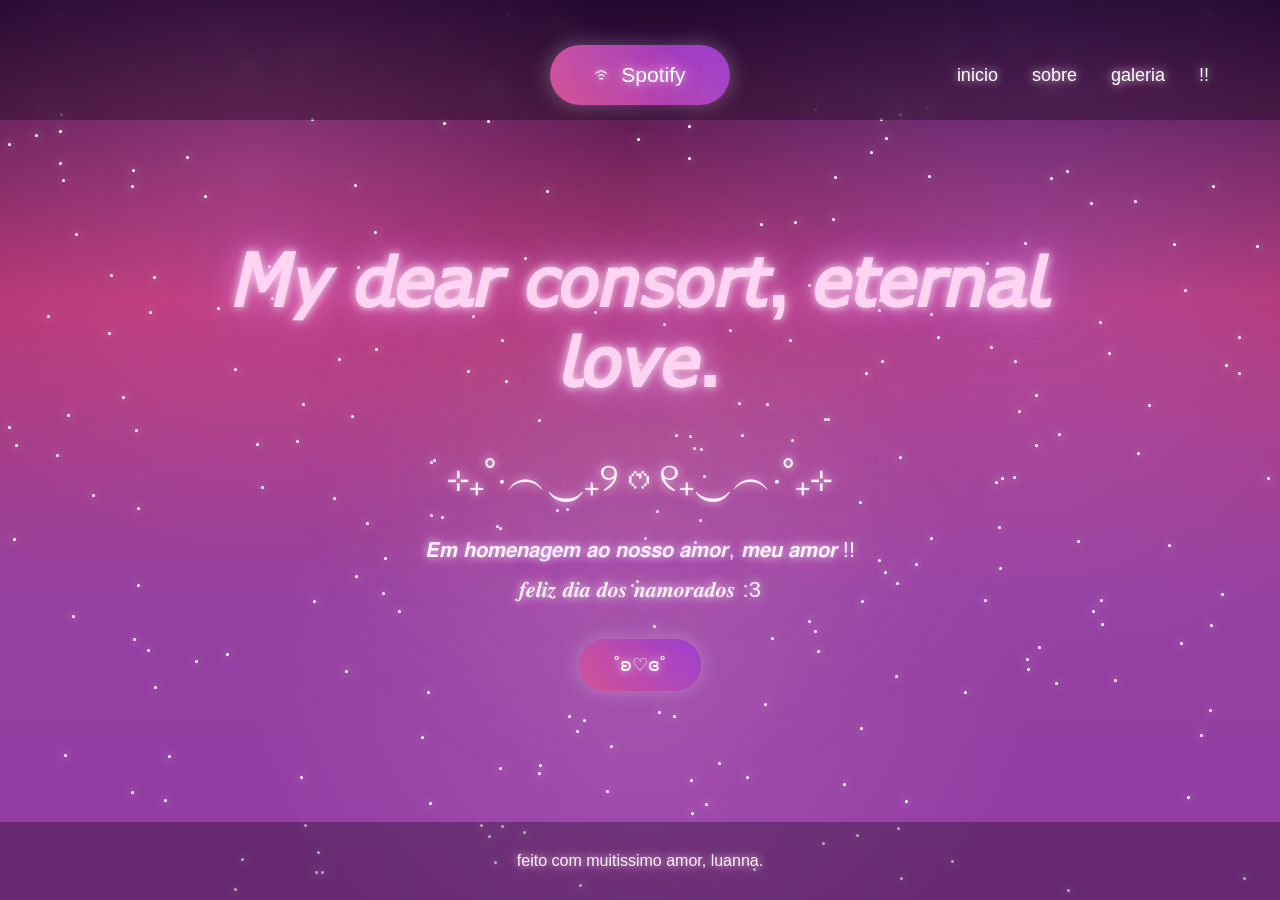
<file: index.html>
<!DOCTYPE html>
<html lang="pt-BR">

<head>
  <meta charset="UTF-8">
  <meta name="viewport" content="width=device-width, initial-scale=1.0">
  <title>valentines</title>
  <link rel="stylesheet" href="style.css">
</head>

<body>

  <div id="estrelas"></div>

  <nav class="navbar">

    <audio id="music" loop>
      <source src="musica.mp3" type="audio/mpeg">
    </audio>

    <button id="musicBtn" onclick="tocarMusica()">
      ᯤ Spotify
    </button>

      <div id="menu">
       <button onclick="inicio()" class="botaoNav"> inicio </button>
       <button onclick="sobre()" class="botaoNav"> sobre </button>
       <button onclick="galeria()" class="botaoNav"> galeria </button>
       <button onclick="mensagem()" class="botaoNav"> !! </button>
      </div>

  </nav>

<section id="inicio" class="tela ativa">

    <div class="hero-content">
      
      <div class="hero-glow"></div>
      
      <h2>𝘔𝘺 𝘥𝘦𝘢𝘳 𝘤𝘰𝘯𝘴𝘰𝘳𝘵, 𝘦𝘵𝘦𝘳𝘯𝘢𝘭 𝘭𝘰𝘷𝘦.</h2>
      
      <div class="textoFlutuante">
        ⊹₊˚‧︵‿₊୨ᰔ୧₊‿︵‧˚₊⊹
      </div>
      
      <p>𝙀𝙢 𝙝𝙤𝙢𝙚𝙣𝙖𝙜𝙚𝙢 𝙖𝙤 𝙣𝙤𝙨𝙨𝙤 𝙖𝙢𝙤𝙧, 𝙢𝙚𝙪 𝙖𝙢𝙤𝙧 !!</p>
      <p>𝒇𝒆𝒍𝒊𝒛 𝒅𝒊𝒂 𝒅𝒐𝒔 𝒏𝒂𝒎𝒐𝒓𝒂𝒅𝒐𝒔 :3</p>
      
      <button onclick="abrirMensagem()">
        ˚ʚ♡ɞ˚
      </button>
      
    </div>
  </section>
    
<section id="sobre" class="tela">
    <div class="sobreTela">

<p class="texto">
♡ ˚｡⋆୨୧˚────── · · ୨୧ · · ──────˚୨୧⋆｡˚ ♡

<br><br>

Desde o dia em que te vi pela primeira vez, eu soube que iria me apaixonar por você.

<br><br>

Seu jeito, seu cabelo, seu cheiro e seus olhos — principalmente seus olhos — conseguem hipnotizar qualquer pessoa com facilidade. Seu jeito carismático e delicado, sua forma de pensar e de falar, seu estilo, sua voz. Tudo em você é tão único que é impossível não te notar.

<br><br>

Senti um desejo incontrolável de querer saber cada vez mais sobre você, como se fosse um vício. 
Você é tão gentil e delicada, sempre transmite amor em tudo que faz.
Você é a pessoa mais incrível que eu já conheci e, graças a você, consegui encontrar uma parte de mim que jamais saberia que existia.

<br><br>

Eu te amo. Eu te amo. Eu te amo. Eu te amo.
</p>

 </div>
  </section>

 <section id="galeria" class="tela">
  <div class="eternal">
    <img src="eternalsunshine.webp">
      <p class="legenda">
        “I could die right now, Clem. I’m just… happy.”
      </p>

    </div>

    <div class="fotos">
      
      <div class="foto">
        <img src="eternalsunshine2.jpg">
      </div>
      
      <div class="foto">
        <img src="eternalsunshine3.gif">
      </div>

      <div class="foto">
        <img src="eternalsunshine4.jpg">
      </div>
    </div>

<br><br>

    <div class="fotosgaleria">
      <div class="fotoGrandeGaleria">
        <img src="wish.jpg">
      </div>
    </div>

<br><br>

<div class="musicaFoto">
<p class="letraMusica">
"I'd love to touch the sky tonight<br>
I'd love to touch the sky<br>
So take me in your arms<br>
And lift me like a child<br>
And hold me up so high<br>
And never let me go<br>
Take me<br>
Take me in your arms tonight
<br><br>
Hold me<br>
Hold me up so high<br>
And never let me down<br>
Hold me<br>
Hold me up so high<br>
To touch the sky<br>
Just one more time
<br><br>
Take me in your arms tonight<br>
Take me in your arms<br>
Just one more time<br>
Just one more time<br>
Just one more time"<br>
<br> - one more time, The Cure.
<br><br>
</p>

  <div class="fotoGrandeGaleria2">
    <img src="whatislove1.jpg">
  </div>

</div>

<br><br>

    <div class="fotosgaleria">
      
      <div class="fotogaleria">
        <img src="shoes.jpg">
      </div>
      
      <div class="fotogaleria">
        <img src="thenotebook.jpg">
      </div>

      <div class="fotogaleria">
        <img src="eyes.jpg">
      </div>

    </div>

<br><br>

    <p class="legenda">
    "Então, não será fácil. Será muito difícil. Nós teremos que trabalhar nisso todos os dias, mas eu quero fazer isso porque eu quero você. Eu quero tudo de você, para sempre, eu e você, todos os dias."
  </p>

<br><br>
<br><br>
<br><br>

    <h3>love space ♡ .ᐟ</h3>
    <div class="galeria">
      <img src="cervo.jpg">
      <img src="swan.png">
      <img src="horse2.jpg">
    </div>

<br><br>

    <div class="fotosgaleria">
      <div class="fotoGrandeGaleria">
        <img src="coelhos.gif">
      </div>
    </div>

<br><br>

    <div class="galeria">
      <img src="corujas.jpg">
      <img src="gatocervo.jpg">
      <img src="lontra.jpg">
    </div>


  </section>

<section id="mensagem" class="tela">

    <p id="mensagemFofa">
      Clique para uma surpresinha :3
    </p>

    <button onclick="mensagemSurpresa()">
      ｡ﾟ•┈୨♡୧┈•ﾟ｡
    </button>

  </section>

  <footer>
    <p>feito com muitissimo amor, luanna.</p>
  </footer>

  <script src="script.js"></script>

</body>
</html>
</file>
<file: style.css>
*{
margin: 0;
padding: 0;
box-sizing: border-box;
font-family: 'Franklin Gothic Medium', 'Arial Narrow', Arial, sans-serif;
}


/* fundo */

.tela{
display: none;
}
.ativa{
display: block;
}
#menu{
display: flex;
gap: 20px;
margin-left: auto;
}

body{
display: flex;
flex-direction: column;
min-height: 100vh;
background: 
radial-gradient(circle at 20% 20%, rgba(255,120,220,.25), transparent 30%),
radial-gradient(circle at 80% 30%,rgba(180,120,255,.25), transparent 35%),
radial-gradient(circle at 50% 80%,rgba(255,180,240,.15), transparent 40%),
linear-gradient(180deg,lch(11.52% 38.49 315.59),hwb(332 21% 29%),hsl(293, 43%, 44%),lch(40.86% 62.83 320.28));
background-attachment: fixed;
color: hsl(321, 100%, 97%);
text-shadow: 0 0 10px rgba(255,255,255,.8), 0 0 30px rgba(255,140,220,.7), 0 0 60px rgba(180,120,255,.6);
}

footer{
margin-top: auto;
padding: 30px;
text-align: center;
background: rgba(0,0,0,.3);
}


/* section */

section {
padding: 100px 10%;
}
section h2{
text-align: center;
font-size: 45px;
margin-bottom: 50px;
color: #ffd4f2;
}


/* hero */

.hero-content{
flex: 1;
display: flex;
flex-direction: column;
justify-content: center;
align-items: center;
text-align: center;
padding: 20px;
position: relative;
}
.hero-content h2{
font-size: 80px;
line-height: 1;
text-shadow: 0 0 10px rgba(255,255,255,.8), 0 0 30px rgba(255,140,220,.7), 0 0 60px rgba(180,120,255,.6);
}
.hero-content p{
max-width: 700px;
line-height: 1.8;
font-size: 22px;
}
.hero-glow{
position:absolute;
width:600px;
height:600px;
border-radius:50%;
background: radial-gradient(circle,#ca8cb940,transparent 70%);
filter:blur(40px);
z-index:-1;
}


/* navbar */

.navbar{
font-size: 21px;
position: relative;
display: flex;
align-items: center;
padding: 10px 5%;
background: rgba(0,0,0,.3);
backdrop-filter: blur(10px);
min-height: 120px;
}
.navbar audio{
width: 220px;
}


/* botoes */

button{
margin-top: 30px;
padding: 15px 35px;
border: none;
border-radius: 50px;
background: linear-gradient(45deg, oklch(62.962% 0.17528 351.98), hwb(280 24% 19%));
color: white;
font-size: 18px;
text-shadow: 0 0 10px rgba(255,255,255,.8), 0 0 30px rgba(255,140,220,.7), 0 0 60px rgba(180,120,255,.6);
cursor: pointer;
transition: .4s;
box-shadow: 0 0 20px rgba(255,255,255,.3);
}
button:hover{
transform: scale(1.08);
}
#musicBtn{
position: absolute;
left: 50%;
transform: translateX(-50%);
width: 180px;
height: 60px;
padding: 0;
font-size: 21px;
}
.botaoNav{
background: none;
box-shadow:none;
padding: 7px;
text-shadow: 0 0 10px rgba(255,255,255,.8), 0 0 30px rgba(255,140,220,.7), 0 0 60px rgba(180,120,255,.6);
}


/* sobre */
.sobreTela{
display: flex;
justify-content: center;
}
.texto{
max-width: 1000px;
margin: 0 auto;
text-align: center;
line-height: 1.8;
font-size: 22px;
}


/* galeria */

.fotos{
display: grid;
grid-template-columns:
repeat(auto-fit, minmax(280px, 1fr));
gap: 30px;
margin-bottom: 80px;
}
.foto{
background:rgba(255,255,255,.08);
border-radius:20px;
overflow:hidden;
transition:.4s;
backdrop-filter:blur(25px);
border:1px solid rgba(255,255,255,.15);
box-shadow:0 0 30px rgba(255,150,220,.2),0 0 80px rgba(180,120,255,.15);
}
.foto:hover{
transform:
translateY(-10px)
scale(1.02);
}
.foto img{
width: 100%;
height: 300px;
object-fit: cover;
}
.eternal{
text-align: center;
margin-top: 50px;
margin-bottom: 80px;
}
.eternal img{
width: 100%;
max-width: 1200px;
display: block;
margin: 0 auto;
border-radius: 20px;
}
.legenda{
font-size: 20px;
font-style: italic;
text-align: center;
max-width: 900px;
margin: 20px auto 0;
line-height: 1.6;
}


#galeria h3{
text-align: center;
margin-bottom: 40px;
font-size: 32px;
}
.galeria{
display: flex;
justify-content: center;
gap: 5px;
flex-wrap: wrap;
}
.galeria img{
width: 300px;
height: 250px;
object-fit: cover;
border-radius: 20px;
transition: .4s;
}
.galeria img:hover{
transform: scale(1.05);
}

.fotosgaleria{
display: grid;
grid-template-columns:
repeat(auto-fit, minmax(280px, 1fr));
gap: 30px;
}
.fotogaleria{
background:rgba(255,255,255,.08);
border-radius:20px;
overflow:hidden;
transition:.4s;
backdrop-filter:blur(25px);
border:1px solid rgba(255,255,255,.15);
box-shadow:0 0 30px rgba(255,150,220,.2),0 0 80px rgba(180,120,255,.15);
}
.fotogaleria:hover{
transform:
translateY(-10px)
scale(1.02);
}
.fotogaleria img{
width: 100%;
height: 350px;
object-fit: cover;
}
.fotoGrandeGaleria{
display: flex;
justify-content: center;
}
.fotoGrandeGaleria img{
width: 100%;
max-width: 1200px;
border-radius: 20px;
display: block;
}

.musicaFoto{
display: flex;
justify-content: center;
align-items: center;
gap: 50px;
}
.letraMusica{
max-width: 400px;
line-height: 1.8;
text-align: left;
}
.fotoGrandeGaleria2 img{
width: 450px;
border-radius: 20px;
}


/* msg final */

#mensagem.tela.ativa{
display: flex;
font-size: 22px;
flex-direction: column;
justify-content: center;
align-items: center;
text-align: center;
gap: 20px;
min-height: 70vh;
}
#mensagemFofa{
max-width: 650px;
line-height: 1.6;
}


/* particulas */

.textoFlutuante{
font-size:40px;
margin-bottom:25px;
animation:
floatTexto 4s ease-in-out infinite;
}
@keyframes floatTexto{
50%{transform:translateY(-10px);}
}


#estrelas{
position:fixed;
inset:0;
z-index:-1;
}
.estrela{
position:absolute;
width:3px;
height:3px;
border-radius:50%;
background:white;
box-shadow: 0 0 10px white;
animation:twinkle 3s infinite;
}
@keyframes twinkle{
0%,100%{
opacity:.2;
transform:scale(.5);
}
50%{
opacity:1;
transform:scale(1.8);
}
}


.sparkle{
position:fixed;
width:4px;
height:4px;
border-radius:50%;
background:white;
pointer-events:none;
z-index:99999;
box-shadow: 0 0 5px white, 0 0 15px #ff9ce8, 0 0 30px #c44dff;
animation: trail 1s forwards;
}
@keyframes trail{
from{
opacity:1;
transform: translateY(0) scale(1);
}
to{
opacity:0;
transform: translateY(-20px) scale(0);
}
}
</file>
